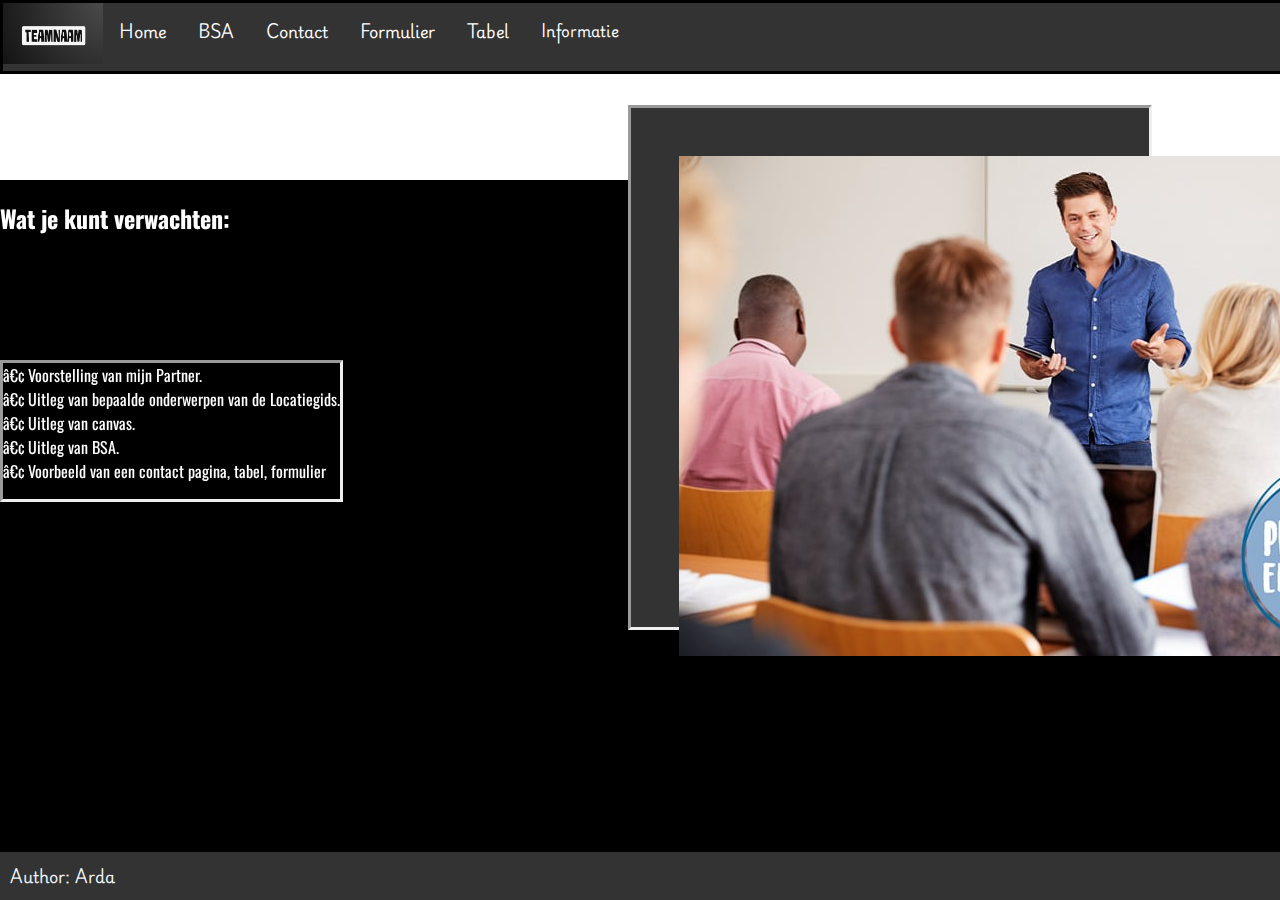
<file: project-p1-ouderavond-teamnaam/index.html>
<!DOCTYPE html>
<html lang="en">
<head>
    <div class="Navbarindex">
    <ul>
        <li><img src="Schermafbeelding 2024-11-04 212902.png" alt="" width="100"></li>
        <div class="indexnav3"><li><a href="http://127.0.0.1:5500/Index.html" target="_blank">Home</a></div>
        <div class="indexnav3"><li><a href="http://127.0.0.1:5500/BSA.html" target="_blank">BSA</a></div>
            <div class="indexnav3"><li><a href="http://127.0.0.1:5500/Contact.html" target="_blank">Contact</a></div>
                <div class="indexnav3"><li><a href="http://127.0.0.1:5500/Formulier.html" target="_blank">Formulier</a></div>
                    <div class="indexnav3"><li><a href="http://127.0.0.1:5500/tabel.html" target="_blank">Tabel</a></div>
                        <div class="dropdown">
                            <button class="dropbtn">Informatie</button>
                            <div class="dropdown-content">
                             <li><a href="http://127.0.0.1:5500/Partner%20voorstelling.html" target="_blank">Voorstelling</a></li>
                             <br>
                             <li><a href="http://127.0.0.1:5500/Locatiegids.html" target="_blank">Locatiegids</a></li>
                             <br>
                             <li><a href="http://127.0.0.1:5500/Canvas.html" target="_blank">Canvas</a></li>
                            </div>
                          </div>
      </ul>
    </div>
    <link rel="preconnect" href="https://fonts.googleapis.com">
<link rel="preconnect" href="https://fonts.gstatic.com" crossorigin>
<link href="https://fonts.googleapis.com/css2?family=Oswald:wght@200..700&family=Playwrite+DE+Grund:wght@100..400&display=swap" rel="stylesheet">

    <link rel="stylesheet" href="style.css">
    <meta charset="UTF-8">
    <meta name="viewport" content="width=device-width, initial-scale=1.0">
    <title>Document</title>
</head>
<div class="IndexBody">
<body>
   <div class="Textindex">
    <h1>Ouderavond
    </h1>
<div class="Indexh2"><h2>Wat je kunt verwachten:</h2>
<p><div class="verwachtenP"> 
• Voorstelling van mijn Partner.  
<br>
• Uitleg van bepaalde onderwerpen van de Locatiegids.
<br>
• Uitleg van canvas.
<br>
• Uitleg van BSA.
<br>
• Voorbeeld van een contact pagina, tabel, formulier
</p></div>

</div>
<div class="">


</style>
<div class="footerindex"><footer>Author: Arda</footer></div>
<div class="Ouderavond"><img src="ouderavonden.jpg" alt=""></div>
</body>
</div>
</html>
</file>
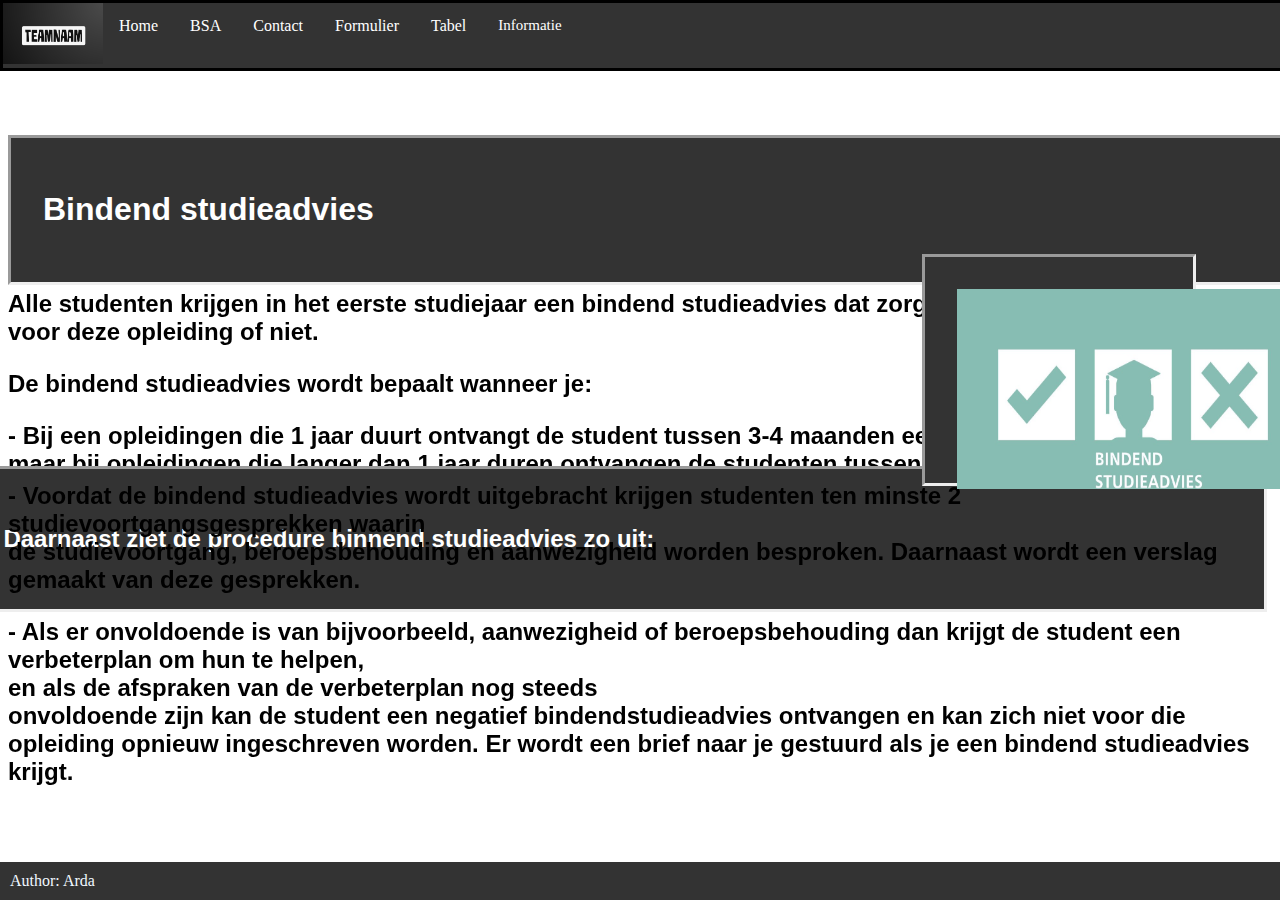
<file: project-p1-ouderavond-teamnaam/BSA.html>
<!DOCTYPE html>
<html lang="en">
<head>
    <meta charset="UTF-8">
    <meta name="viewport" content="width=device-width, initial-scale=1.0">
    <title>Document</title>
    <link rel="stylesheet" href="style.css">
    <div class="Navbarindex">
      <ul>
          <li><img src="Schermafbeelding 2024-11-04 212902.png" alt="" width="100"></li>
          <div class="indexnav3"><li><a href="http://127.0.0.1:5500/Index.html" target="_blank">Home</a></div>
          <div class="indexnav3"><li><a href="http://127.0.0.1:5500/BSA.html" target="_blank">BSA</a></div>
              <div class="indexnav3"><li><a href="http://127.0.0.1:5500/Contact.html" target="_blank">Contact</a></div>
                  <div class="indexnav3"><li><a href="http://127.0.0.1:5500/Formulier.html" target="_blank">Formulier</a></div>
                      <div class="indexnav3"><li><a href="http://127.0.0.1:5500/tabel.html" target="_blank">Tabel</a></div>
                          <div class="dropdown">
                              <button class="dropbtn">Informatie</button>
                              <div class="dropdown-content">
                               <li><a href="http://127.0.0.1:5500/Partner%20voorstelling.html" target="_blank">Voorstelling</a></li>
                               <br>
                               <li><a href="http://127.0.0.1:5500/Locatiegids.html" target="_blank">Locatiegids</a></li>
                               <br>
                               <li><a href="http://127.0.0.1:5500/Canvas.html" target="_blank">Canvas</a></li>
                              </div>
                            </div>
        </ul>
      </div>
</head>
<body>
    
<div class="BSAbinnend"><h1>Bindend studieadvies</h1></div>
<div class="BSATekst">
<h2>Alle studenten krijgen in het eerste studiejaar een bindend studieadvies dat zorgt ervoor of je geschikt 
bent voor deze opleiding of niet.

<p>De bindend studieadvies wordt bepaalt wanneer je:</p>

<p>- Bij een opleidingen die 1 jaar duurt ontvangt de student tussen 3-4 maanden een bindendstudieadvies, <br>
maar bij opleidingen die langer dan 1 jaar duren ontvangen de studenten tussen 9-12 maanden pas een bindendstudieadvies.</p>
<br>

<div class="BSA2tekst"><p>Daarnaast ziet de procedure binnend studieadvies zo uit:</p></div>
 <br>
<div class="Tekst2BSA">
<p>- Voordat de bindend studieadvies wordt uitgebracht krijgen studenten ten minste 2 studievoortgangsgesprekken waarin <br>
de studievoortgang, beroepsbehouding en aanwezigheid worden besproken. Daarnaast wordt een verslag gemaakt van deze gesprekken.</p>


<p><p>- Als er onvoldoende is van bijvoorbeeld, aanwezigheid of beroepsbehouding dan krijgt de student een verbeterplan om hun te helpen,
<br>en als de afspraken van de verbeterplan nog steeds<br>
 onvoldoende zijn kan de student een negatief bindendstudieadvies ontvangen en kan zich niet voor die opleiding opnieuw ingeschreven worden.
 Er wordt een brief naar je gestuurd als je een bindend studieadvies krijgt.
</p>
</div>
<div class="ImgBSA"><div class="BSAimg"><img src="Schermafbeelding 2024-11-04 201642.png" alt=""width="360" height="200"></div></div>

</h2></div>
<div class="footerindex"><footer>Author: Arda</footer></div>
</body>
</html>
</file>
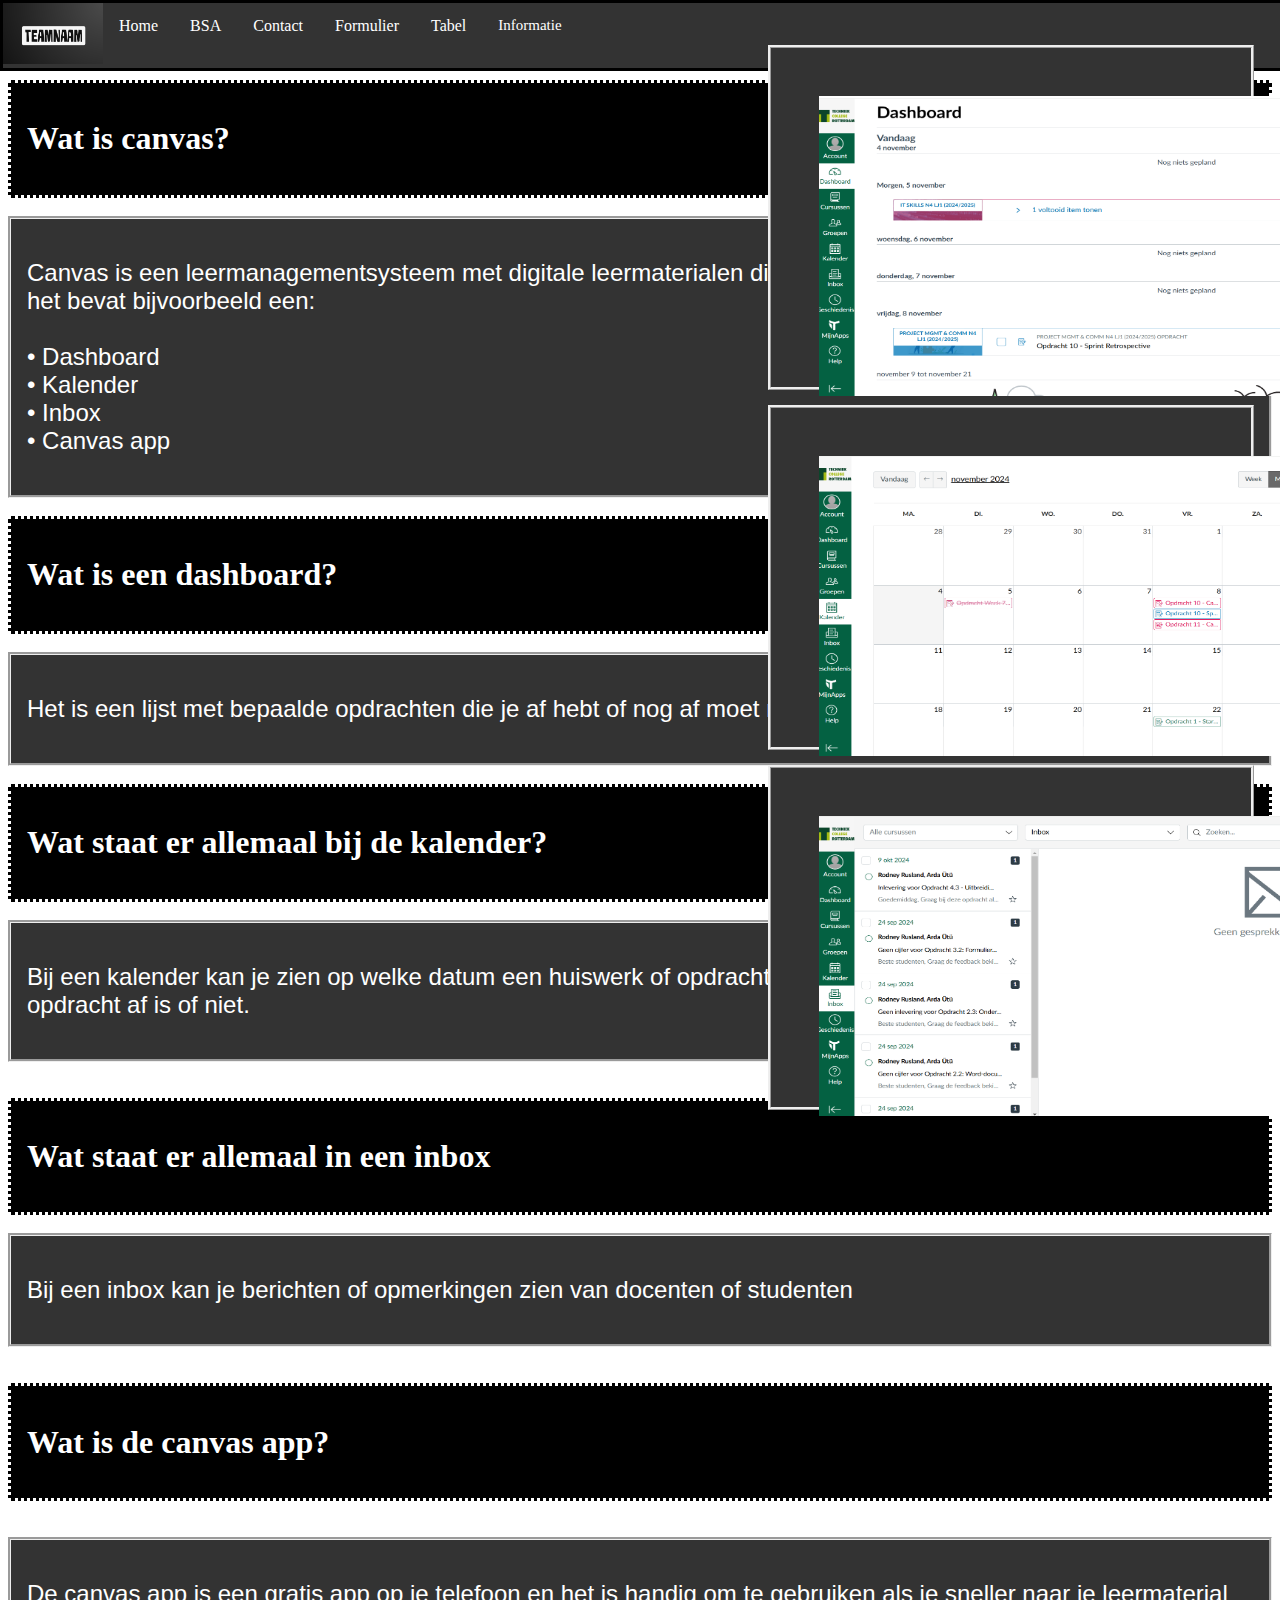
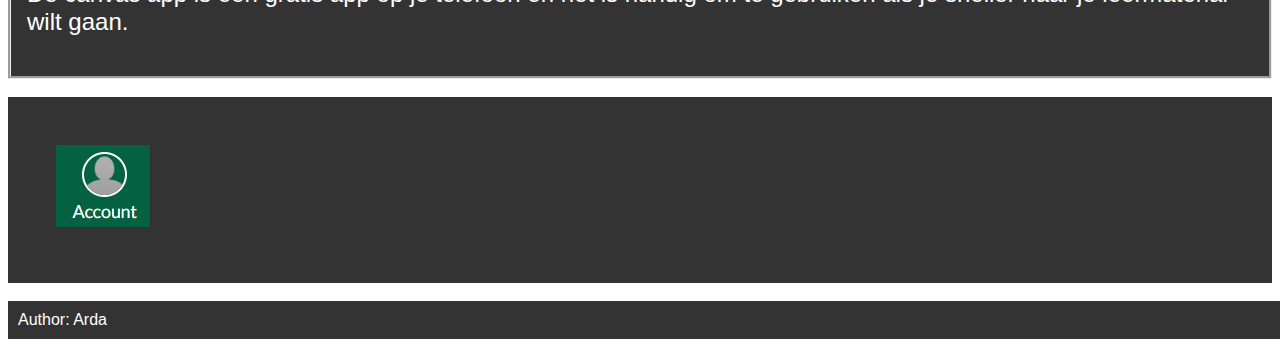
<file: project-p1-ouderavond-teamnaam/Canvas.html>
<!DOCTYPE html>
<html lang="en">
<head>
    <meta charset="UTF-8">
    <meta name="viewport" content="width=device-width, initial-scale=1.0">
    <title>Document</title>
    <link rel="stylesheet" href="style.css">
    <div class="Navbarindex">
      <ul>
          <li><img src="Schermafbeelding 2024-11-04 212902.png" alt="" width="100"></li>
          <div class="indexnav3"><li><a href="http://127.0.0.1:5500/Index.html" target="_blank">Home</a></div>
          <div class="indexnav3"><li><a href="http://127.0.0.1:5500/BSA.html" target="_blank">BSA</a></div>
              <div class="indexnav3"><li><a href="http://127.0.0.1:5500/Contact.html" target="_blank">Contact</a></div>
                  <div class="indexnav3"><li><a href="http://127.0.0.1:5500/Formulier.html" target="_blank">Formulier</a></div>
                      <div class="indexnav3"><li><a href="http://127.0.0.1:5500/tabel.html" target="_blank">Tabel</a></div>
                          <div class="dropdown">
                              <button class="dropbtn">Informatie</button>
                              <div class="dropdown-content">
                               <li><a href="http://127.0.0.1:5500/Partner%20voorstelling.html" target="_blank">Voorstelling</a></li>
                               <br>
                               <li><a href="http://127.0.0.1:5500/Locatiegids.html" target="_blank">Locatiegids</a></li>
                               <br>
                               <li><a href="http://127.0.0.1:5500/Canvas.html" target="_blank">Canvas</a></li>
                              </div>
                            </div>
        </ul>
      </div>
</head>
<body>
  <h1>Canvas</h1>
  <div class="canvastekst2"> 
  <h1>Wat is canvas?</h1>
</div>
<br>
<div class="tekstCanvas"><p>Canvas is een leermanagementsysteem met digitale leermaterialen die je helpt om te leren en geeft je les,<br> het bevat bijvoorbeeld een:
  <br>
  <br>
• Dashboard
<br>
• Kalender
<br>
• Inbox
<br>
• Canvas app
</p></div>
<br>
<div class="canvastekst2"><h1>Wat is een dashboard?</h1></div>
<br>
<div class="canvastekst3"><p>Het is een lijst met bepaalde opdrachten die je af hebt of nog af moet maken.</p></div>
<br>
<div class="canvastekst2"><h1>Wat staat er allemaal bij de kalender?</h1></div>
<br>
<div class="canvastekst3"><p>Bij een kalender kan je zien op welke datum een huiswerk of opdracht staat. Het laat je ook weten of die bepaalde <br>opdracht af is of niet. </p></div>
<br>
<br>
<div class="canvastekst2"><h1>Wat staat er allemaal in een inbox</h1></div>
<br>
<div class="canvastekst3"><p>Bij een inbox kan je berichten of opmerkingen zien van docenten of studenten </p></div>
<br>
<br>
<div class="canvastekst2"><h1>Wat is de canvas app?</h1></div>
<br>
<br>
<div class="canvastekst3"><p>De canvas app is een gratis app op je telefoon en het is handig om te gebruiken als je sneller naar je leermaterial wilt gaan. </p></div>
<br>
<a href="https://flexedu.instructure.com/" target="_blank"><div class="LinkCanvas"><img src="Account.png" alt=""></div></a> 
<div class="DashboardPNG"><img src="Dashboard.png" alt="" height="300" width="700"></div>
<div class="KalenderPNG"><img src="Kalender.png" alt=""height="300" width="700"></div>
<div class="InboxPNG"><img src="Inbox.png" alt=""height="300" width="700"></div>
<br>
<div class="footerlocatiegids"><footer>Author: Arda</footer></div>
</body>
</html>
</file>
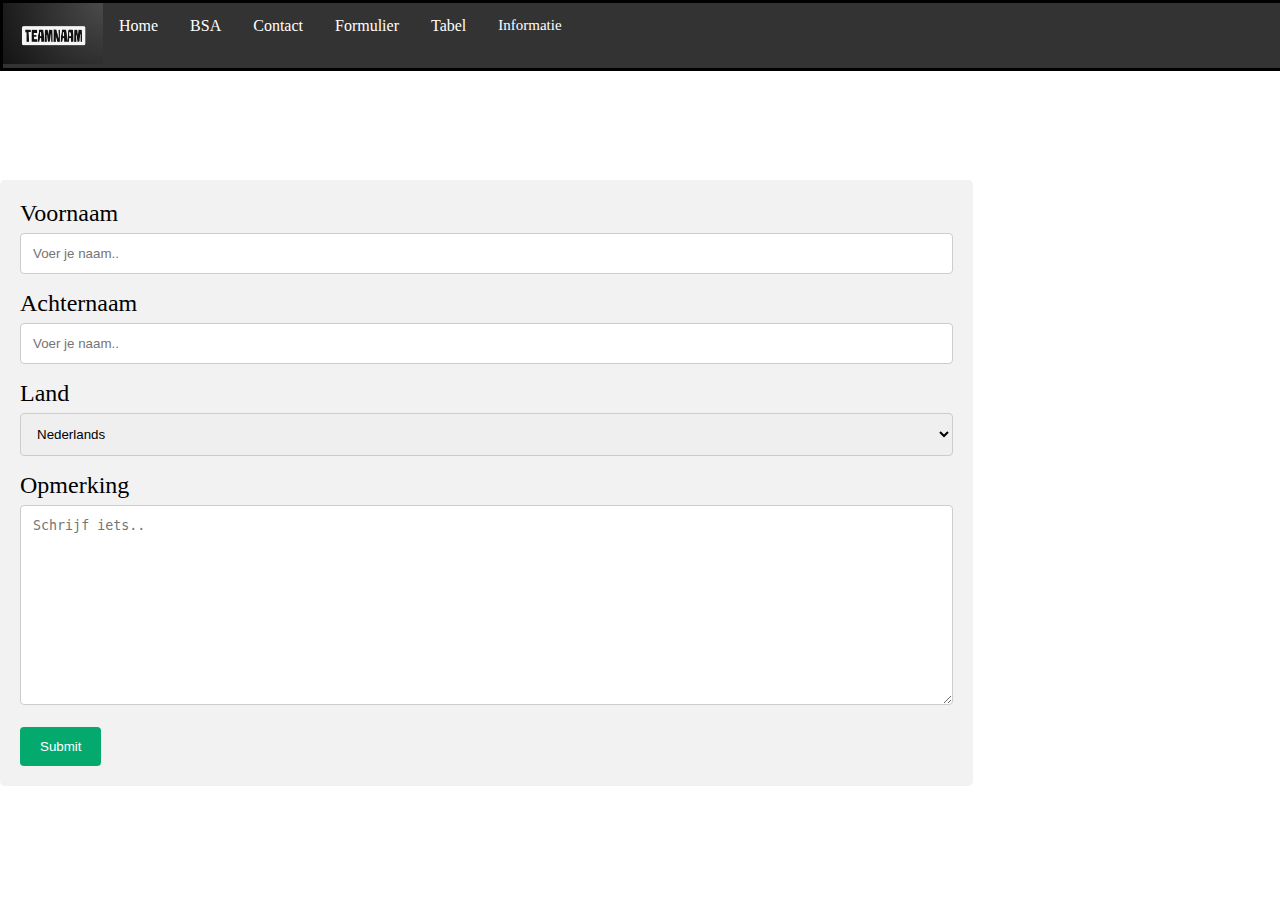
<file: project-p1-ouderavond-teamnaam/Contact.html>
<!DOCTYPE html>
<html lang="en">
<head>
  <div class="Navbarindex">
    <ul>
        <li><img src="Schermafbeelding 2024-11-04 212902.png" alt="" width="100"></li>
        <div class="indexnav3"><li><a href="http://127.0.0.1:5500/Index.html" target="_blank">Home</a></div>
        <div class="indexnav3"><li><a href="http://127.0.0.1:5500/BSA.html" target="_blank">BSA</a></div>
            <div class="indexnav3"><li><a href="http://127.0.0.1:5500/Contact.html" target="_blank">Contact</a></div>
                <div class="indexnav3"><li><a href="http://127.0.0.1:5500/Formulier.html" target="_blank">Formulier</a></div>
                    <div class="indexnav3"><li><a href="http://127.0.0.1:5500/tabel.html" target="_blank">Tabel</a></div>
                        <div class="dropdown">
                            <button class="dropbtn">Informatie</button>
                            <div class="dropdown-content">
                             <li><a href="http://127.0.0.1:5500/Partner%20voorstelling.html" target="_blank">Voorstelling</a></li>
                             <br>
                             <li><a href="http://127.0.0.1:5500/Locatiegids.html" target="_blank">Locatiegids</a></li>
                             <br>
                             <li><a href="http://127.0.0.1:5500/Canvas.html" target="_blank">Canvas</a></li>
                            </div>
                          </div>
      </ul>
    </div>
    <link rel="stylesheet" href="style.css">
    <meta charset="UTF-8">
    <meta name="viewport" content="width=device-width, initial-scale=1.0">
    <title>Document</title>
    
        
</head>
<body>
  <div class="contactbody">
  <div class="container">
    <form action="/action_page.php">
      <label for="fname">Voornaam</label>
      <input type="text" id="fname" name="firstname" placeholder="Voer je naam..">
  
      <label for="lname">Achternaam</label>
      <input type="text" id="lname" name="lastname" placeholder="Voer je naam..">
  
      <label for="country">Land</label>
      <select id="country" name="country">
        <option value="australia">Nederlands</option>
        <option value="canada">Rusland</option>
        <option value="usa">USA</option>
      </select>
  
      <label for="subject">Opmerking</label>
      <textarea id="subject" name="subject" placeholder="Schrijf iets.." style="height:200px"></textarea>
  
      <input type="submit" value="Submit">
    </form>
  </div>
</div>
</body>
</html>
</file>
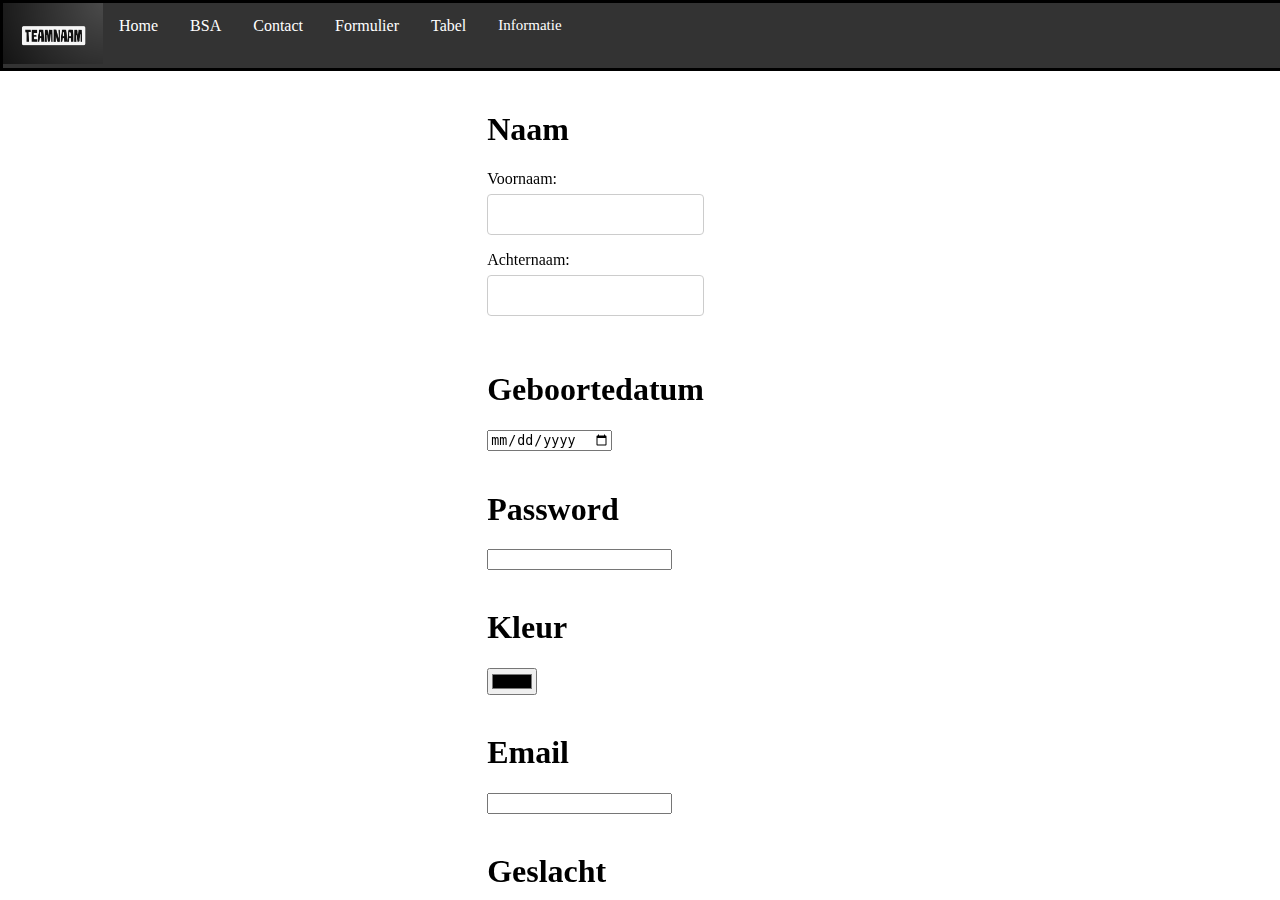
<file: project-p1-ouderavond-teamnaam/Formulier.html>
<!DOCTYPE html>
<html lang="en">
<head>
  <div class="Navbarindex">
    <ul>
        <li><img src="Schermafbeelding 2024-11-04 212902.png" alt="" width="100"></li>
        <div class="indexnav3"><li><a href="http://127.0.0.1:5500/Index.html" target="_blank">Home</a></div>
        <div class="indexnav3"><li><a href="http://127.0.0.1:5500/BSA.html" target="_blank">BSA</a></div>
            <div class="indexnav3"><li><a href="http://127.0.0.1:5500/Contact.html" target="_blank">Contact</a></div>
                <div class="indexnav3"><li><a href="http://127.0.0.1:5500/Formulier.html" target="_blank">Formulier</a></div>
                    <div class="indexnav3"><li><a href="http://127.0.0.1:5500/tabel.html" target="_blank">Tabel</a></div>
                        <div class="dropdown">
                            <button class="dropbtn">Informatie</button>
                            <div class="dropdown-content">
                             <li><a href="http://127.0.0.1:5500/Partner%20voorstelling.html" target="_blank">Voorstelling</a></li>
                             <br>
                             <li><a href="http://127.0.0.1:5500/Locatiegids.html" target="_blank">Locatiegids</a></li>
                             <br>
                             <li><a href="http://127.0.0.1:5500/Canvas.html" target="_blank">Canvas</a></li>
                            </div>
                          </div>
      </ul>
    </div>
    <link rel="stylesheet" href="style.css">
    <meta charset="UTF-8">
    <meta name="viewport" content="width=device-width, initial-scale=1.0">
    <title>Document</title>
    
        
</head>
<body>
  <div class="Formulierbody">
    <form action="/action_page.php">
        <h1>Naam</h1>
        <label for="fname">Voornaam:</label><br>
        <input type="text" id="fname" name="fname" value=""><br>
        <label for="lname">Achternaam:</label><br>
        <input type="text" id="lname" name="lname" value=""><br><br>
        <h1>Geboortedatum</h1>
        <input type="date" name="lname" value=""><br><br>
        <h1>Password</h1>
        <input type="password" name="lname" value=""><br><br>
        <h1>Kleur</h1>
        <input type="color" name="lname" value=""><br><br>
        <h1>Email</h1>
        <input type="email" name="lname" value=""><br><br>
        <h1>Geslacht</h1>
        <input type="radio" name="lname" value="">Vrouw<br><br>
        <input type="radio" name="lname" value="">Man<br><br>
        <input type="submit" value="Stuur">
      </form> 
    </div>
</body>
</html>
</file>
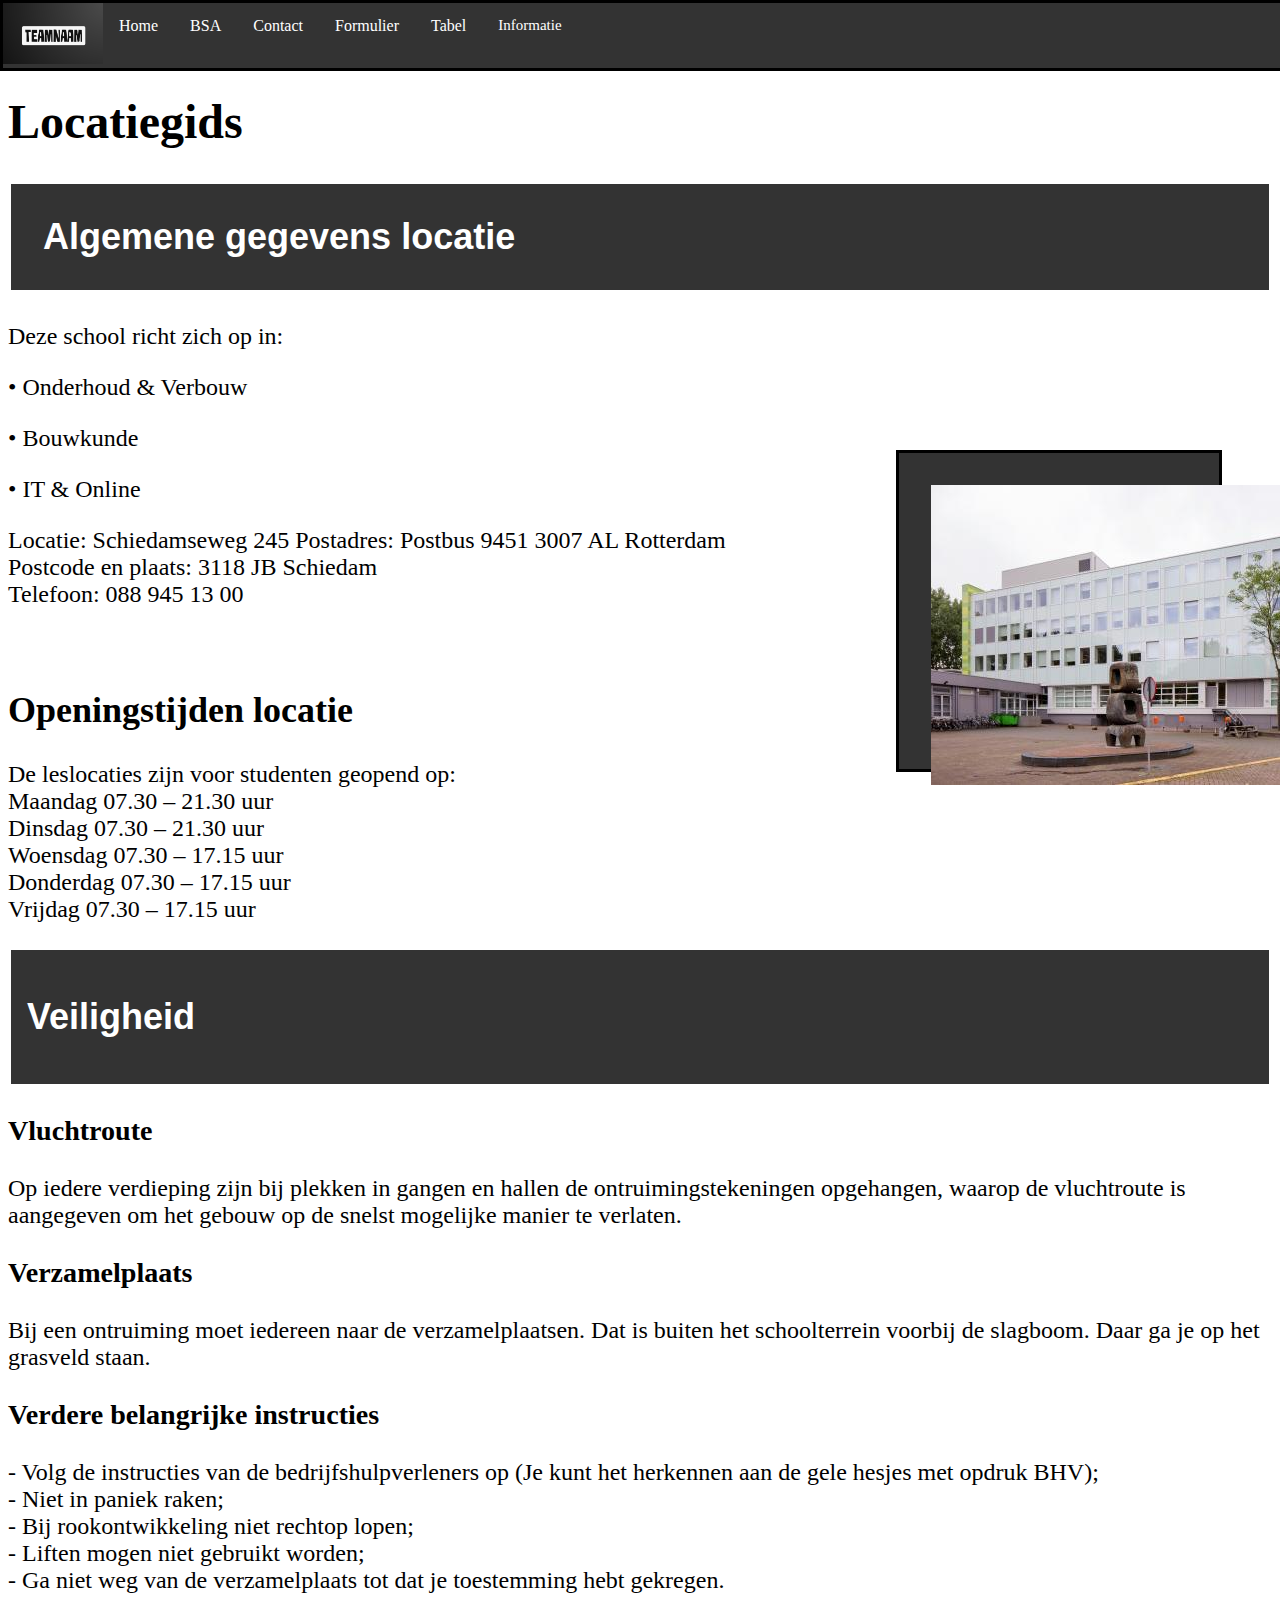
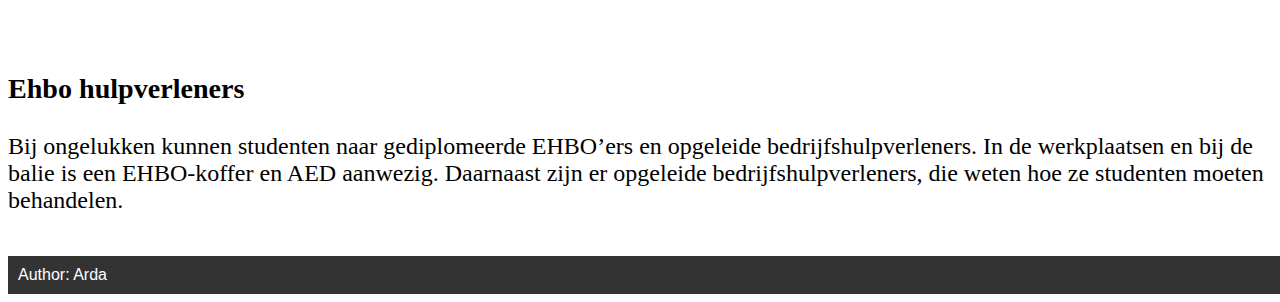
<file: project-p1-ouderavond-teamnaam/Locatiegids.html>
<!DOCTYPE html>
<html lang="en">
<head>
    
    <meta charset="UTF-8">
    <meta name="viewport" content="width=device-width, initial-scale=1.0">
    <title>Document</title>
    <link rel="stylesheet" href="style.css">
    <div class="Navbarindex">
        <ul>
            <li><img src="Schermafbeelding 2024-11-04 212902.png" alt="" width="100"></li>
            <div class="indexnav3"><li><a href="http://127.0.0.1:5500/Index.html" target="_blank">Home</a></div>
            <div class="indexnav3"><li><a href="http://127.0.0.1:5500/BSA.html" target="_blank">BSA</a></div>
                <div class="indexnav3"><li><a href="http://127.0.0.1:5500/Contact.html" target="_blank">Contact</a></div>
                    <div class="indexnav3"><li><a href="http://127.0.0.1:5500/Formulier.html" target="_blank">Formulier</a></div>
                        <div class="indexnav3"><li><a href="http://127.0.0.1:5500/tabel.html" target="_blank">Tabel</a></div>
                            <div class="dropdown">
                                <button class="dropbtn">Informatie</button>
                                <div class="dropdown-content">
                                 <li><a href="http://127.0.0.1:5500/Partner%20voorstelling.html" target="_blank">Voorstelling</a></li>
                                 <br>
                                 <li><a href="http://127.0.0.1:5500/Locatiegids.html" target="_blank">Locatiegids</a></li>
                                 <br>
                                 <li><a href="http://127.0.0.1:5500/Canvas.html" target="_blank">Canvas</a></li>
                                </div>
                              </div>
          </ul>
        </div>
</head>
<body>
    <div class="locatiegidsbody">
<div class="locatiegidsalgemene">
    <br>
    <br>
    <h1>Locatiegids</h1>
<h2><div class="locatiegidstekst">Algemene gegevens locatie</div></h2>

<p>Deze school richt zich op in:</p>


<p>• Onderhoud & Verbouw</p>

<p>• Bouwkunde</p>

<p>• IT & Online
<br>
<p>Locatie: Schiedamseweg 245
Postadres: Postbus 9451 3007 AL Rotterdam
<br>
Postcode en plaats: 3118 JB Schiedam
<br>
Telefoon: 088 945 13 00</p>
<br>

</div>
<h2>Openingstijden locatie</h2>
<P>De leslocaties zijn voor studenten geopend op:
    <br>
    Maandag 07.30 – 21.30 uur
    <br>
    Dinsdag 07.30 – 21.30 uur
    <Br>
    Woensdag 07.30 – 17.15 uur
    <br>
    Donderdag 07.30 – 17.15 uur
    <br>
    Vrijdag 07.30 – 17.15 uur</P>
    </p>

    
<div class="locatieveiligheid"><h2>Veiligheid</h2></div>

<H3>Vluchtroute</H3>
    <p>Op iedere verdieping zijn bij plekken in gangen en hallen de
        ontruimingstekeningen opgehangen, waarop de vluchtroute is aangegeven om het gebouw
        op de snelst mogelijke manier te verlaten.</p>

        <h3>Verzamelplaats</h3>
        <p>Bij een ontruiming moet iedereen naar de verzamelplaatsen. Dat is buiten het
            schoolterrein voorbij de slagboom. Daar ga je op het grasveld staan. </p>
            <h3>Verdere belangrijke instructies</h3>

<p>- Volg de instructies van de bedrijfshulpverleners op (Je kunt het herkennen aan de gele
    hesjes met opdruk BHV);
    <br>
    - Niet in paniek raken;
    <br>
    - Bij rookontwikkeling niet rechtop lopen;
    <Br>
    - Liften mogen niet gebruikt worden;
    <Br>
    - Ga niet weg van de verzamelplaats tot dat je toestemming hebt gekregen.</p>
    <br>
<h3>Ehbo hulpverleners</h3>
<p>Bij ongelukken kunnen studenten naar gediplomeerde
    EHBO’ers en opgeleide bedrijfshulpverleners. In de werkplaatsen en bij de balie is een
    EHBO-koffer en AED aanwezig. Daarnaast zijn er opgeleide bedrijfshulpverleners, die weten
    hoe ze studenten moeten behandelen.</p>
</div>
    <div class="Locatiegidsimg"><div class="ImageLocatiegids"><img src="schiedamseweg.jpg" alt=""></div></div>
    <br>
    <div class="footerlocatiegids"><footer>Author: Arda</footer></div>
</body>
</html>
</file>
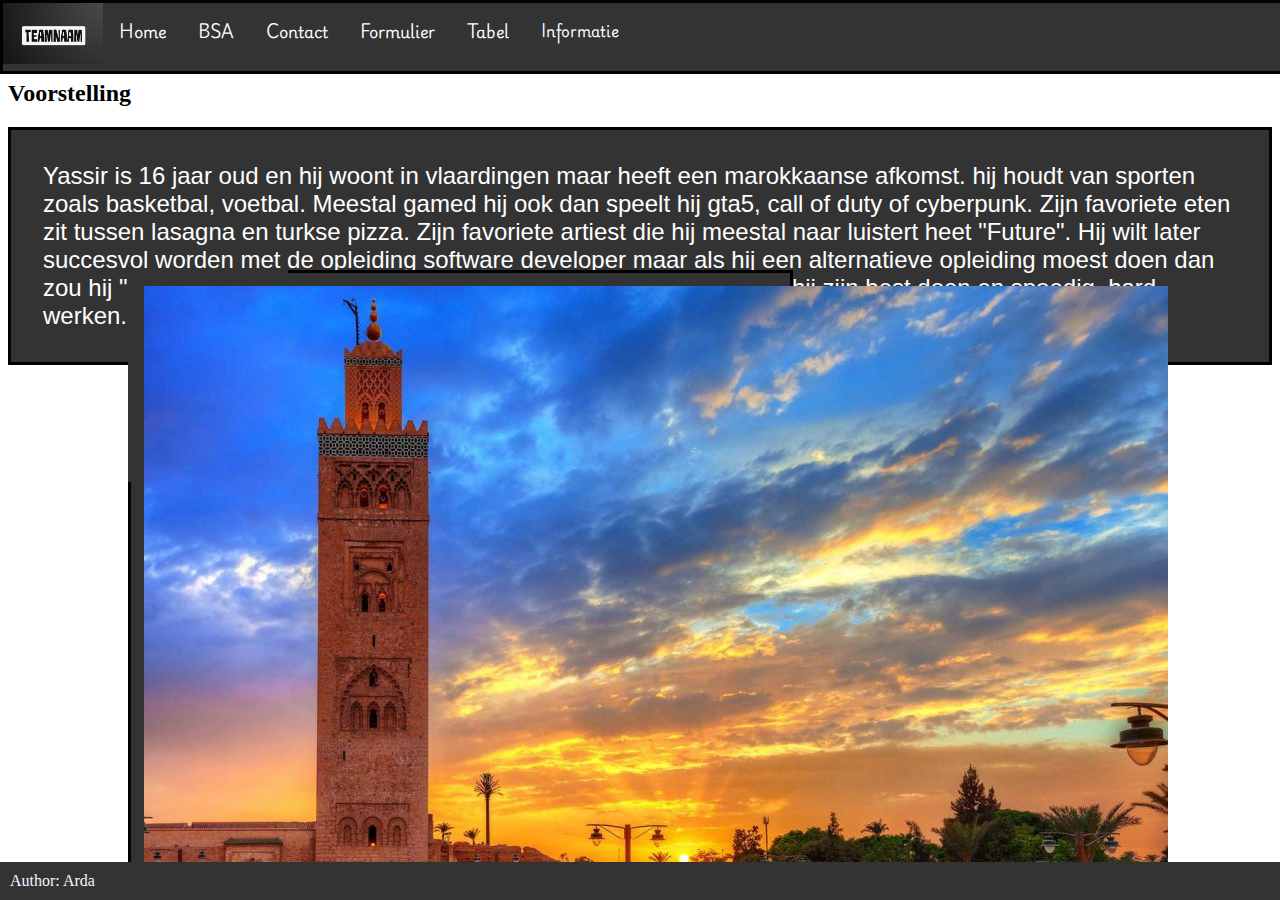
<file: project-p1-ouderavond-teamnaam/Partner voorstelling.html>
<!DOCTYPE html>
<html lang="en">
    <link rel="stylesheet" href="style.css">
<head>
    <div class="Navbarindex">
        <ul>
            <li><img src="Schermafbeelding 2024-11-04 212902.png" alt="" width="100"></li>
            <div class="indexnav3"><li><a href="http://127.0.0.1:5500/Index.html" target="_blank">Home</a></div>
            <div class="indexnav3"><li><a href="http://127.0.0.1:5500/BSA.html" target="_blank">BSA</a></div>
                <div class="indexnav3"><li><a href="http://127.0.0.1:5500/Contact.html" target="_blank">Contact</a></div>
                    <div class="indexnav3"><li><a href="http://127.0.0.1:5500/Formulier.html" target="_blank">Formulier</a></div>
                        <div class="indexnav3"><li><a href="http://127.0.0.1:5500/tabel.html" target="_blank">Tabel</a></div>
                            <div class="dropdown">
                                <button class="dropbtn">Informatie</button>
                                <div class="dropdown-content">
                                 <li><a href="http://127.0.0.1:5500/Partner%20voorstelling.html" target="_blank">Voorstelling</a></li>
                                 <br>
                                 <li><a href="http://127.0.0.1:5500/Locatiegids.html" target="_blank">Locatiegids</a></li>
                                 <br>
                                 <li><a href="http://127.0.0.1:5500/Canvas.html" target="_blank">Canvas</a></li>
                                </div>
                              </div>
          </ul>
        </div>
    <link rel="preconnect" href="https://fonts.googleapis.com">
<link rel="preconnect" href="https://fonts.gstatic.com" crossorigin>
<link href="https://fonts.googleapis.com/css2?family=Playwrite+DE+Grund:wght@100..400&display=swap" rel="stylesheet">

    <meta charset="UTF-8">
    <meta name="viewport" content="width=device-width, initial-scale=1.0">
    <title>Document</title>
</head>
<body>
    <H1>Yassir</H1>

    <h2>Voorstelling</h2>
   <div class="voorstellingafbeelding">

   </div>
    <p><div class="voorstellingbackground"><div class="voorstellingP">Yassir is 16 jaar oud en hij woont in vlaardingen maar heeft een marokkaanse afkomst. hij houdt van sporten zoals basketbal, 
    voetbal. Meestal gamed hij ook dan speelt hij gta5, call of duty of cyberpunk. Zijn favoriete eten zit tussen lasagna en turkse pizza. Zijn favoriete artiest die hij meestal naar luistert heet "Future".
    Hij wilt later succesvol worden met de opleiding software developer maar als hij een alternatieve opleiding moest doen dan zou hij "IT system en devices" kiezen.
    Om zijn droom te bereiken gaat hij zijn best doen en spoedig, hard werken.
</div>
</div>


    </p>
    <div class="Imagepartner"><div class="Imgmarokko"><img src="medina-marrakech-square-morocco-1024x683.jpg" alt=""></div></div>
    
    <div class="footerindex"><footer>Author: Arda</footer></div>
</body>
</html>
</file>
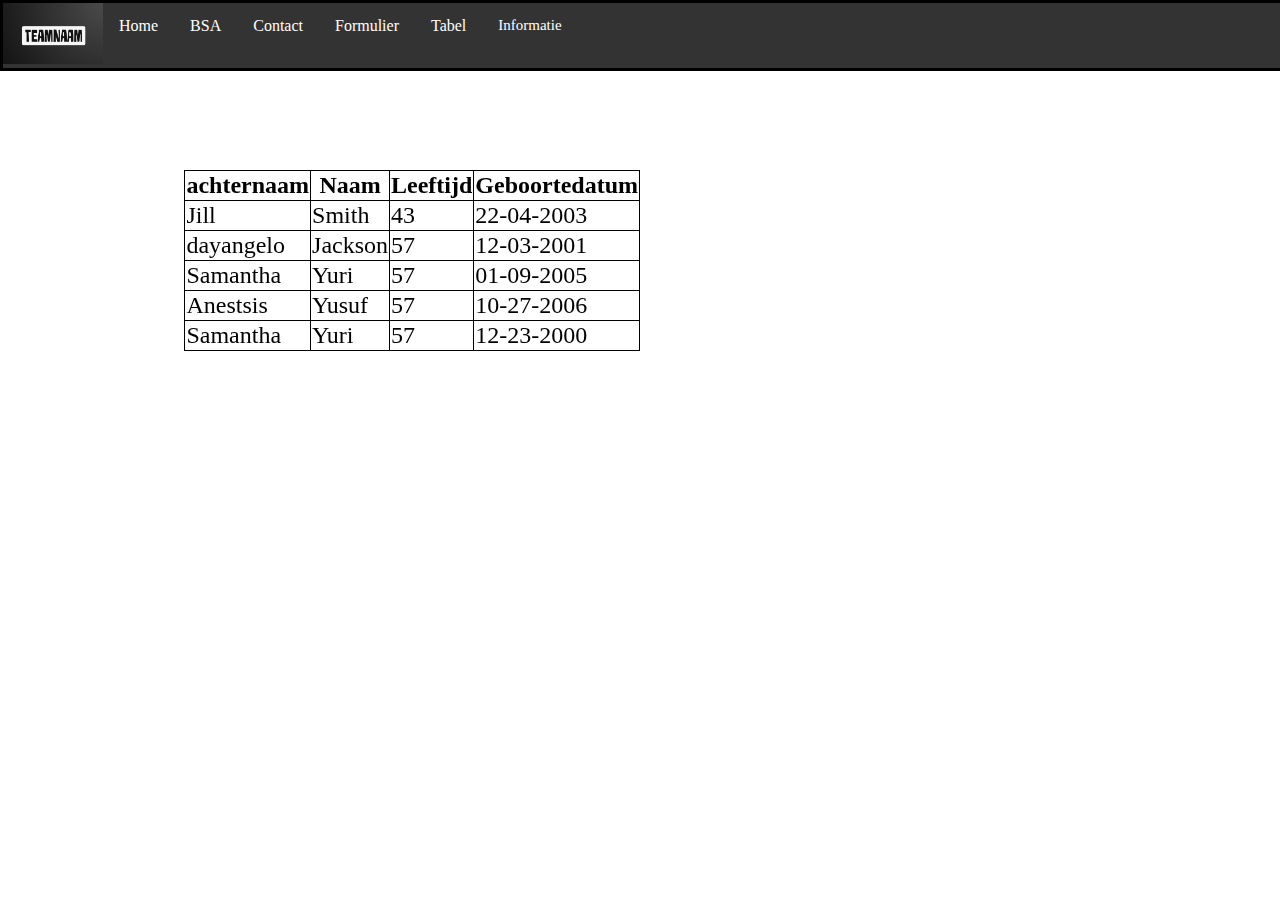
<file: project-p1-ouderavond-teamnaam/tabel.html>
<!DOCTYPE html>
<html lang="en">
<head>
  <div class="Navbarindex">
    <ul>
        <li><img src="Schermafbeelding 2024-11-04 212902.png" alt="" width="100"></li>
        <div class="indexnav3"><li><a href="http://127.0.0.1:5500/Index.html" target="_blank">Home</a></div>
        <div class="indexnav3"><li><a href="http://127.0.0.1:5500/BSA.html" target="_blank">BSA</a></div>
            <div class="indexnav3"><li><a href="http://127.0.0.1:5500/Contact.html" target="_blank">Contact</a></div>
                <div class="indexnav3"><li><a href="http://127.0.0.1:5500/Formulier.html" target="_blank">Formulier</a></div>
                    <div class="indexnav3"><li><a href="http://127.0.0.1:5500/tabel.html" target="_blank">Tabel</a></div>
                        <div class="dropdown">
                            <button class="dropbtn">Informatie</button>
                            <div class="dropdown-content">
                             <li><a href="http://127.0.0.1:5500/Partner%20voorstelling.html" target="_blank">Voorstelling</a></li>
                             <br>
                             <li><a href="http://127.0.0.1:5500/Locatiegids.html" target="_blank">Locatiegids</a></li>
                             <br>
                             <li><a href="http://127.0.0.1:5500/Canvas.html" target="_blank">Canvas</a></li>
                            </div>
                          </div>
      </ul>
    </div>
    <link rel="stylesheet" href="style.css">
    <meta charset="UTF-8">
    <meta name="viewport" content="width=device-width, initial-scale=1.0">
    <title>Document</title>
    
        
</head>
<body>
        <div class="Tabelbody">
            <br>
            <br>
            <br>
            <br>
            <br>
            <br>
        <table>

          <tr>
            <th>achternaam</th>
            <th>Naam</th>
            <div class="Agetabel">
            <th>Leeftijd</th>
          </div>
            <th colspan="4">Geboortedatum</th>
          </tr>
          <tr>
            <td>Jill</td>
            <td>Smith</td>
            <div class="Agetabel">
            <td>43</td>
          </div>
            <td>22-04-2003</td>
          </tr>
          <tr>
          <td>dayangelo</td>
          <td>Jackson</td>
          <td>57</td>
          <div class="Agetabel">
          <td>12-03-2001</td>
          </div>
        </tr>
        <tr>
        <td>Samantha</td>
        <td>Yuri</td>
        <td>57</td>
        <div class="Agetabel">
        <td>01-09-2005</td>
      </div>
    </tr>
    <tr>
    <td>Anestsis</td>
    <td>Yusuf</td>
    <td>57</td>
    <div class="Agetabel">
    <td>10-27-2006</td>
  </div>
</tr>
<td>Samantha</td>
<td>Yuri</td>
<td>57</td>
<div class="Agetabel">
<td>12-23-2000</td>
</div>
        </table>
        </div>
</body>
</html>
</file>
<file: project-p1-ouderavond-teamnaam/style.css>
body{

    
}



section{

font-size: larger;


}



   section{
 color: aliceblue;
   }

 
   

   

   ul {
    list-style-type: none;
    margin: 0;
    padding: 0;
    overflow: hidden;
    background-color: #333;
  }
  
  li {
    float: left;
    
  }
  
  li a {
    display: block;
    color: white;
    text-align: center;
    padding: 14px 16px;
    text-decoration: none;
    font-family: "Playwrite DE Grund", cursive;
  }
  
  
  li a:hover {
    background-color: #111;
  }
  .active {
    background-color: #04AA6D;
  }

  .Ouderavond{
background-color: #333;
width: 33%;
height: 47%;
padding: 3rem;
position: fixed;
right: 10%;
bottom: 30%;
border-style:inset;
  }

  .Navbarindex{
position: fixed;
top: 0%;
left: 0%;
width: 200%;
font-family: "Playwrite DE Grund", cursive;
border-style:solid;

  }

.Textindex{
  background-image: url("");
    background-color: #000000;
    position: fixed;
    width: 100%;
    left: 0%;
    bottom: 0%;
    height: 80%;
    size: 200px;
    font-family: "Playwrite DE Grund", cursive;

}

.indeximage{
position: fixed;
top: 20%;

}

.Indexh2{
color: white;
position: fixed;
top: 20%;
font-family: "Oswald", sans-serif;

}

.IndexBody{



}

.voorstellingP{
color: white;
font-size: x-large;
background-color:#333;
padding: 2rem;
font-family: "Oswald", sans-serif;
}

.voorstellingafbeelding{
  background-image: url(medina-marrakech-square-morocco-1024x683.jpg);
position: fixed;
top: 50%;

}

.verwachtenP{
  color: white;
  position: fixed;
  top: 40%;
border-style:inset;
font-family: "Oswald", sans-serif;
}

.indexnav3{
background-color: black;


}

.CanvasBody{
background-color: #333;
padding: 1rem;
color: white;
border-style: solid;
font-family: "Oswald", sans-serif;
}

.locatiegidsindex{



}

.locatiegidsalgemene{


  
}


.LinkCanvas{
color: blue;
background-color: #333;
padding: 3rem;
position:inherit;
bottom: 0%;
font-size: xx-large;

}

.Locatiegidsimg{
background-color: #333;
position:absolute;
top: 50%;
left: 70%;
width: 20%;
height: 28%;
padding: 2rem;
border-style: solid;
}

.Imagepartner{
  background-color: #333;
  position: fixed;
  top: 30%;
  left: 10%;
  width: 39%;
  height: 50%;
  padding: 5rem;
  border-style: solid;

}

.Imgmarokko{
  background-color: #333;
  position: fixed;
  top: 30%;
  left: 10%;
  width: 10%;
  height: 20%;
  padding: 1rem;


}

.voorstellingbackground{
  border-style:solid;


}

.locatiegidstekst{
background-color:#333;
padding: 2rem;
color: white;
border-style: solid;
font-family: "Oswald", sans-serif;
}

.locatieveiligheid{
  background-color:#333;
  padding: 1rem;
  color: white;
  border-style: solid;
  font-family: "Oswald", sans-serif;


}

.locatiegidsbody{
font-size:x-large;



}



.BSAbinnend{
  background-color:#333;
  padding: 2rem;
  color: white;
  width: 96%;
position: fixed;
top: 15%;
border-style: inset;
font-family: "Oswald", sans-serif;
}

.BSATekst{
position: fixed;
top: 30%;
font-family: "Oswald", sans-serif;
}

.BSA2tekst{
  background-color:#333;
  padding: 2rem;
  color: white;
  width: 96%;
  right: 1%;
  bottom: 32%;
position: fixed;
border-style:inset;
font-family: "Oswald", sans-serif;

}

.Tekst2BSA{
position: fixed;
bottom: 10%;
font-family: "Oswald", sans-serif;
}

.ImgBSA{
background-color: #333;
width: 16%;
height: 18%;
padding: 2rem;
position:fixed;
left: 72%;
bottom: 46%;
border-style: inset;
}


.footerindex{
  background-color: #333;
  position: absolute;
bottom: 0%;
left: 0%;
width: 200%;
padding: 10px;
color: aliceblue;
   } 

   .canvastekst2{
    background-color: #000000;
padding: 1rem;
color: white;
border-style:dotted
   }

   .tekstCanvas{
font-size: x-large;
background-color: #333;
color: white;
padding: 1rem;
border-style:groove;
font-family: "Oswald", sans-serif;
   }

   .canvastekst3{
    font-size: x-large;
background-color: #333;
color: white;
padding: 1rem;
border-style:groove;
font-family: "Oswald", sans-serif;
   }


   .DashboardPNG{
position: absolute;
top: 5%;
right: 2%;
background-color: #333;
width: 30%;
height: 27%;
padding: 3rem;
border-style:ridge
   }

   .KalenderPNG{
    position: absolute;
    top: 45%;
    right: 2%;
    background-color: #333;
    width: 30%;
    height: 27%;
    padding: 3rem;
    border-style:ridge


   }

   .InboxPNG{
    position: absolute;
    top: 85%;
    right: 2%;
    background-color: #333;
    width: 30%;
    height: 27%;
    padding: 3rem;
    border-style:ridge


   }


   .footerlocatiegids{
    background-color: #333;
    position:unset;
    bottom: 0%;
    left: 0%;
    width: 200%;
    padding: 10px;
color: white;
font-family: "Oswald", sans-serif;
   }


   

   table, th, td {
    border: 1px solid black;
    border-collapse: collapse;
    position:sticky;
    right: 50%;
  }

  .Tabelbody{
    position:fixed;
    right: 50%;
  font-size:x-large


  }


  
.dropbtn {
  
  font-size: 15px;
  background-color:#333;
  color: #ffffff;
  border: none;
  color: white;
  font-family: "Playwrite DE Grund", cursive;
  padding: 14px 16px;
}

.dropdown {
  position:absolute;
  display: inline-block;
}

.dropdown-content {
  display: none;
  background-color: #f1f1f1;
  min-height: 150px;
  min-width: 160px;
  box-shadow: 0px 8px 16px 0px rgba(0,0,0,0.2);
  z-index: 1;
  font-family: "Oswald", sans-serif;
}

.dropdown-content a {
  color: black;
  padding: 12px 16px;
  text-decoration: none;
  display: block;
  font-family: "Oswald", sans-serif;
}




.dropdown-content a:hover {background-color:beige}

.dropdown:hover .dropdown-content {display: block;}

.dropdown:hover .dropbtn {background-color: #000000;}

.Formulierbody{
position: fixed;
right: 45%;
top: 10%;
size: 900px;
}

input[type=text], select, textarea {
  width: 100%;
  padding: 12px;
  border: 1px solid #ccc;
  border-radius: 4px;
  box-sizing: border-box;
  margin-top: 6px;
  margin-bottom: 16px;
  resize: vertical;
}

input[type=submit] {
  background-color: #04AA6D;
  color: white;
  padding: 12px 20px;
  border: none;
  border-radius: 4px;
  cursor: pointer;
}

input[type=submit]:hover {
  background-color: #45a049;
}

.container {
  border-radius: 5px;
  background-color: #f2f2f2;
  padding: 20px;
}

.contactbody{
position: absolute;
top: 20%;
right: 24%;
font-size: x-large;
}
</file>
